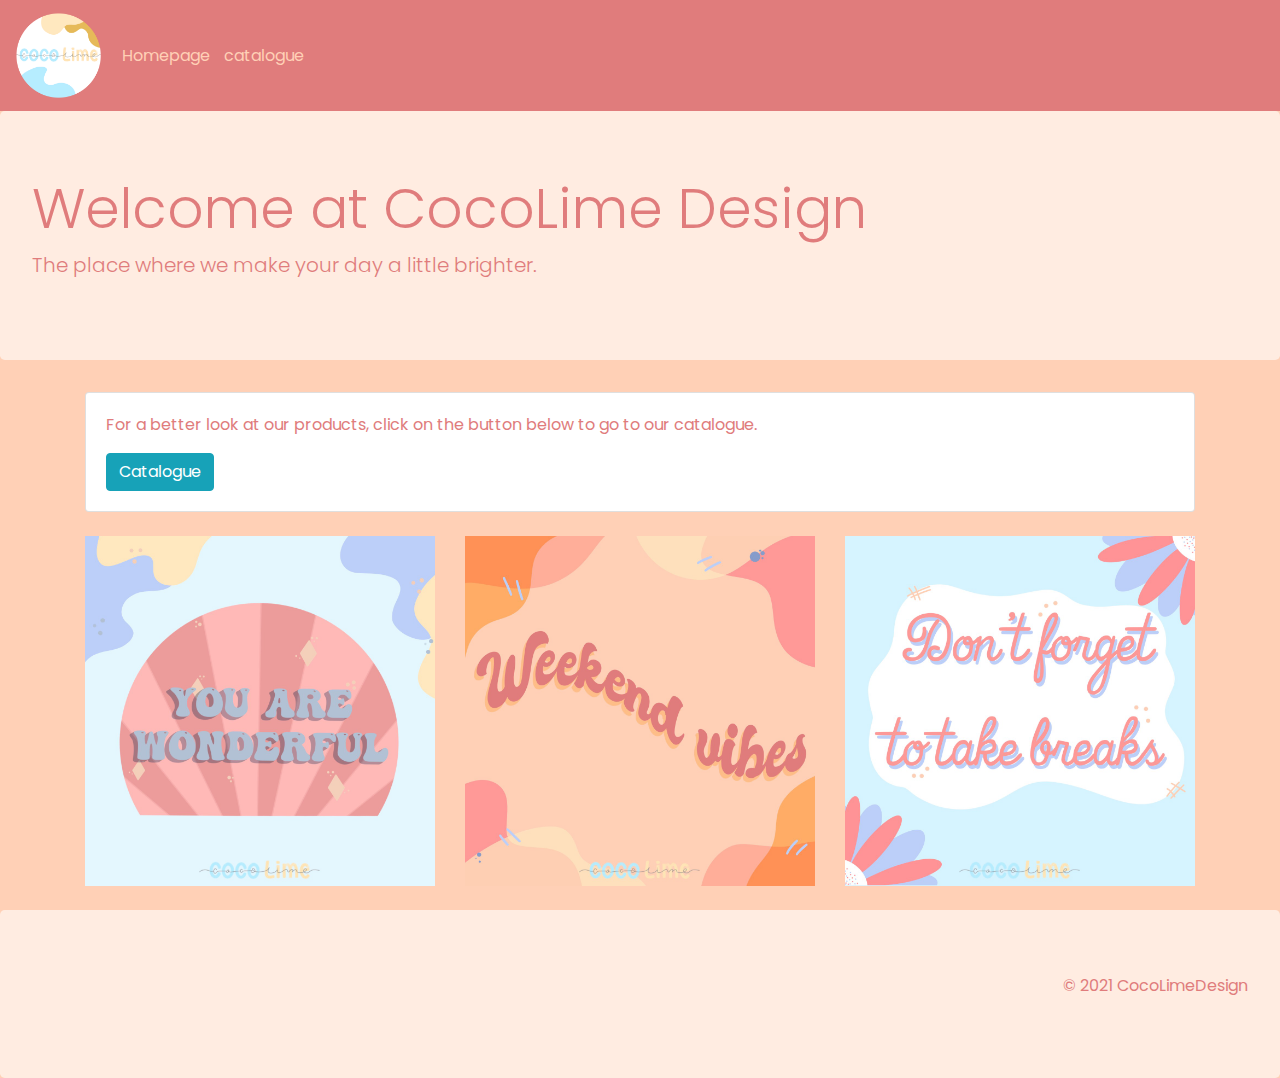
<file: index.html>
<!doctype html>
<html lang="en">
  <head>
    
    <meta charset="utf-8">
    <meta name="viewport" content="width=device-width, initial-scale=1, shrink-to-fit=no">

    <link rel="stylesheet" href="css/bootstrap.min.css">
    <link href="css/Styles.css" rel="stylesheet" type="text/css">
	  <link rel="preconnect" href="https://fonts.gstatic.com">
		<link href="https://fonts.googleapis.com/css2?family=Poppins&display=swap" rel="stylesheet">
	  
<title>CocoLimeDesign</title>
  </head>
  <body>
	  
  <nav class="navbar navbar-expand-lg navbar-light my-navbar">
    <a class="navbar-brand" href="index.html">
	  <img alt="CocoLimeDesign" src="images/logo.png" height="85">
	  </a>	
	  <div class="navtext">
	  	<a href="#">
	  <p> Homepage </p>   
	</a>
	 <a href="190617.html">
	  <p> catalogue </p>   
	</a>
	</div>

	</nav>
	  
	  <header>
		  <div class="jumbotron color-background"> 
			  <h1 class="display-4">Welcome at CocoLime Design</h1> 
			  <p class="lead"> The place where we make your day a little brighter.</p>
		  </div>
		  </header>
	  
	  <section class="container">
		  <div class="card">
  			<div class="card-body">
   			 <p class="card-text">For a better look at our products, click on the button below to go to our catalogue.</p>
    		<a href="190617.html" class="btn btn-info">Catalogue</a>
  			</div>
		</div>
		   </section>
		<br>
	 <main class="container"> 
		  <div class="row">
			  <div class="col-md"> 
			  	<img class="img-fluid" src="images/you_are_wonderful.jpg" alt="You are Wonderful">
			  		</div>
			  <div class="col-md">
			  	<img class="img-fluid" src="images/weekend_vibes.jpg" alt="Weekend vibes" >
					 </div>
			  <div class="col-md"> 
			  	<img class="img-fluid"  src="images/dont_forget_to_take_breaks.jpg" alt="Dont forget to take breaks">
			  		</div>
		 </div>
	 
	</main>
	  <br> 

	  <footer class="jumbotron  mb-0 text-right color-background">
		  <p> &copy; 2021 CocoLimeDesign</p>
	  </footer>
   



    <script src="js/jquery-3.6.0.slim.min.js"></script>

	<script src="js/bootstrap.min.js"></script>

  </body>
</html>
</file>
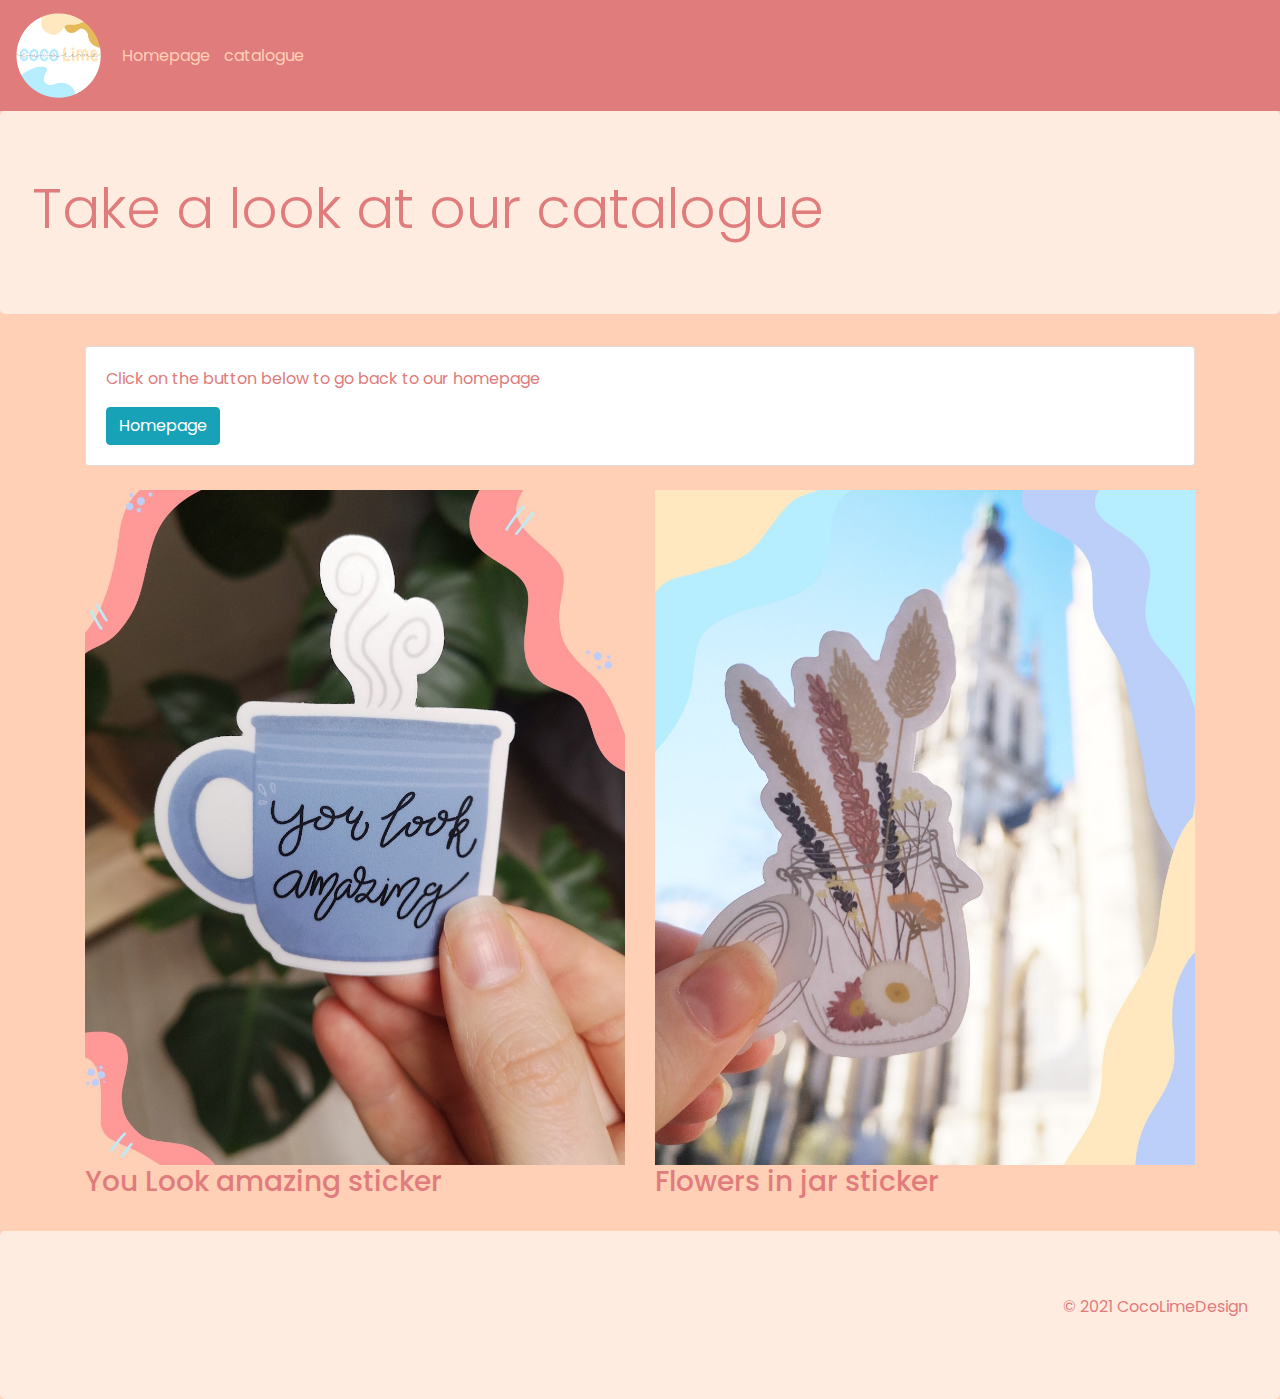
<file: 190617.html>
<!doctype html>
<html lang="en">
  <head>
    
    <meta charset="utf-8">
    <meta name="viewport" content="width=device-width, initial-scale=1, shrink-to-fit=no">

    <link rel="stylesheet" href="css/bootstrap.min.css">
    <link href="css/Styles.css" rel="stylesheet" type="text/css">
	  <link rel="preconnect" href="https://fonts.gstatic.com">
		<link href="https://fonts.googleapis.com/css2?family=Poppins&display=swap" rel="stylesheet">
	  
<title>CocoLimeDesign</title>
  </head>
  <body>
	  
    <nav class="navbar navbar-expand-lg navbar-light my-navbar">
    <a class="navbar-brand" href="index.html">
	  <img alt="CocoLimeDesign" src="images/logo.png" height="85">
	  </a>	
	  <div class="navtext">
	 <a href="index.html">
	  <p> Homepage </p>   
	</a>
	 <a href="#">
	  <p> catalogue </p>   
	</a>
	</div>
	</nav>
	  
	  <header>
		  <div class="jumbotron color-background"> 
			  <h1 class="display-4">Take a look at our catalogue</h1> 
		  </div>
		  </header>
	  
	  <section class="container">
		  <div class="card">
  			<div class="card-body">
   			 <p class="card-text">Click on the button below to go back to our homepage</p>
    		<a href="index.html" class="btn btn-info">Homepage</a>
  			</div>
		</div>
		   </section>
		   <br>
		  
		 <main class="container"> 
		  <div class="row">
			  <div class="col-md">
			  	<img class="img-fluid" src="images/you_look_amazing_foto.jpg" alt="You look amazing sticker">
				  <h3> You Look amazing sticker</h3>
					 </div>
			  <div class="col-md"> 
			  	<img class="img-fluid"  src="images/droogbloemen_foto.jpg" alt="flowers in pot sticker">
			  		<h3> Flowers in jar sticker</h3>
			  </div>
		 </div>
	  </main>
	  <br>
	  
	  <footer class="jumbotron  mb-0 text-right color-background">
		  <p> &copy; 2021 CocoLimeDesign</p>
	  </footer>
   


    <script src="js/jquery-3.6.0.slim.min.js"></script>

	<script src="js/bootstrap.min.js"></script>

  </body>
</html>
</file>
<file: css/Styles.css>
@charset "utf-8";

body { 
	background-color:#FFD0B6;
	color:#E07C7C;
	font-family:'poppins'; 
}

.color-background{
	background-color:#FFECE1;
} 

.my-navbar{ 
	background-color:#E07C7C;  
}

.navtext a{
	text-decoration: none;
	color: #FFD0B6;
}

.navtext p{ 
	display: inline;
	padding: 5px;
 }
</file>
